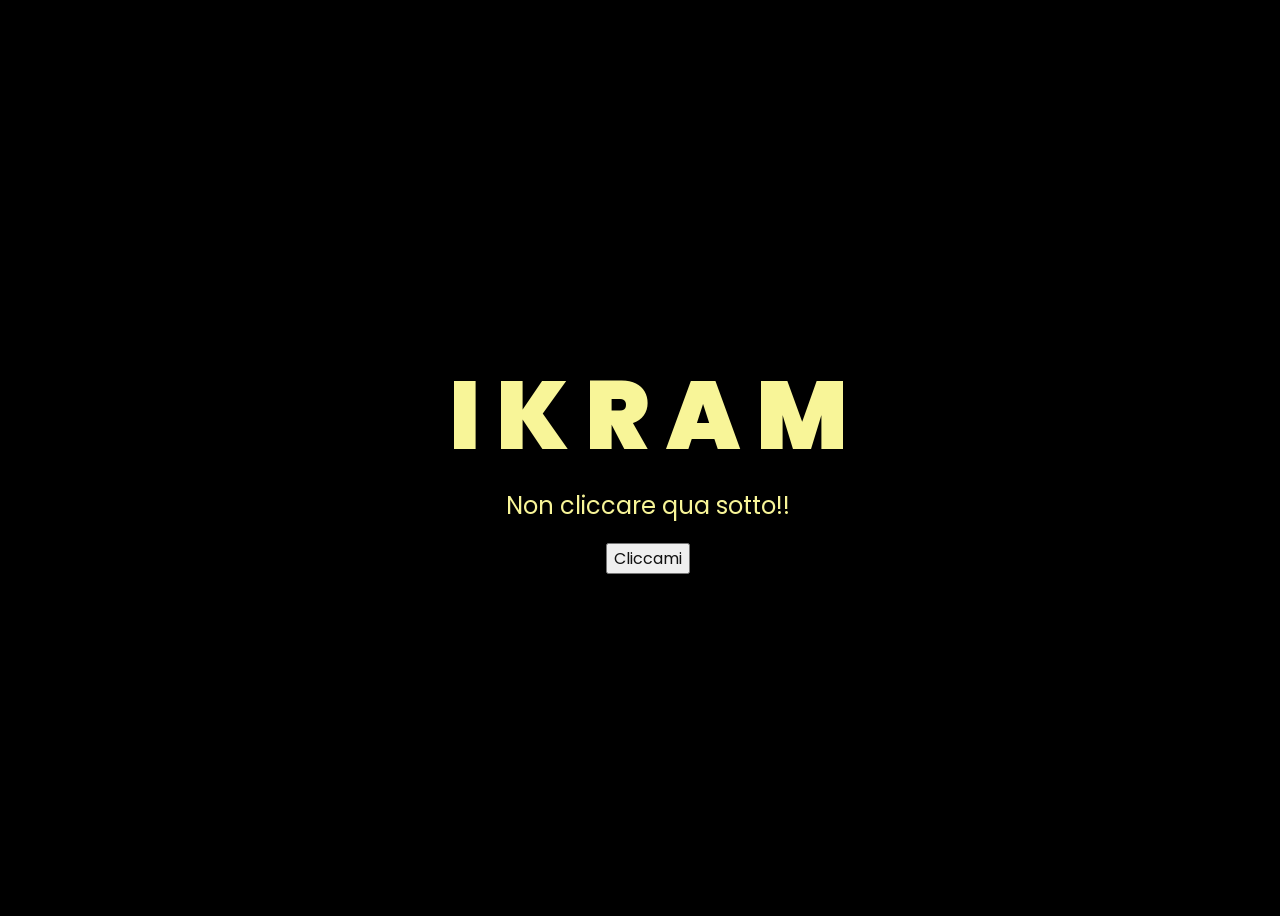
<file: index.html>
<!DOCTYPE html>
<html lang="en">

<head>
  <meta charset="UTF-8">
  <meta http-equiv="X-UA-Compatible" content="IE=edge">
  <meta name="viewport" content="width=device-width, initial-scale=1.0">
  <link rel="stylesheet" href="css/style.css">
  <link rel="icon" href="img/flowers.png" type="image/x-icon">
  <title>tvtb kukko</title>
</head>

<body>
  <div class="greetings">
    <span>I</span>
    <span>K</span>
    <span>R</span>
    <span>A</span>
    <span>M</span>
  </div>
  <div class="description">
    <span>Non cliccare qua sotto!! </span>
  </div>
  <div class="button">
    <button>
      <a href="card.html">Cliccami</a>
    </button>

  </div>
</body>

</html>
</file>
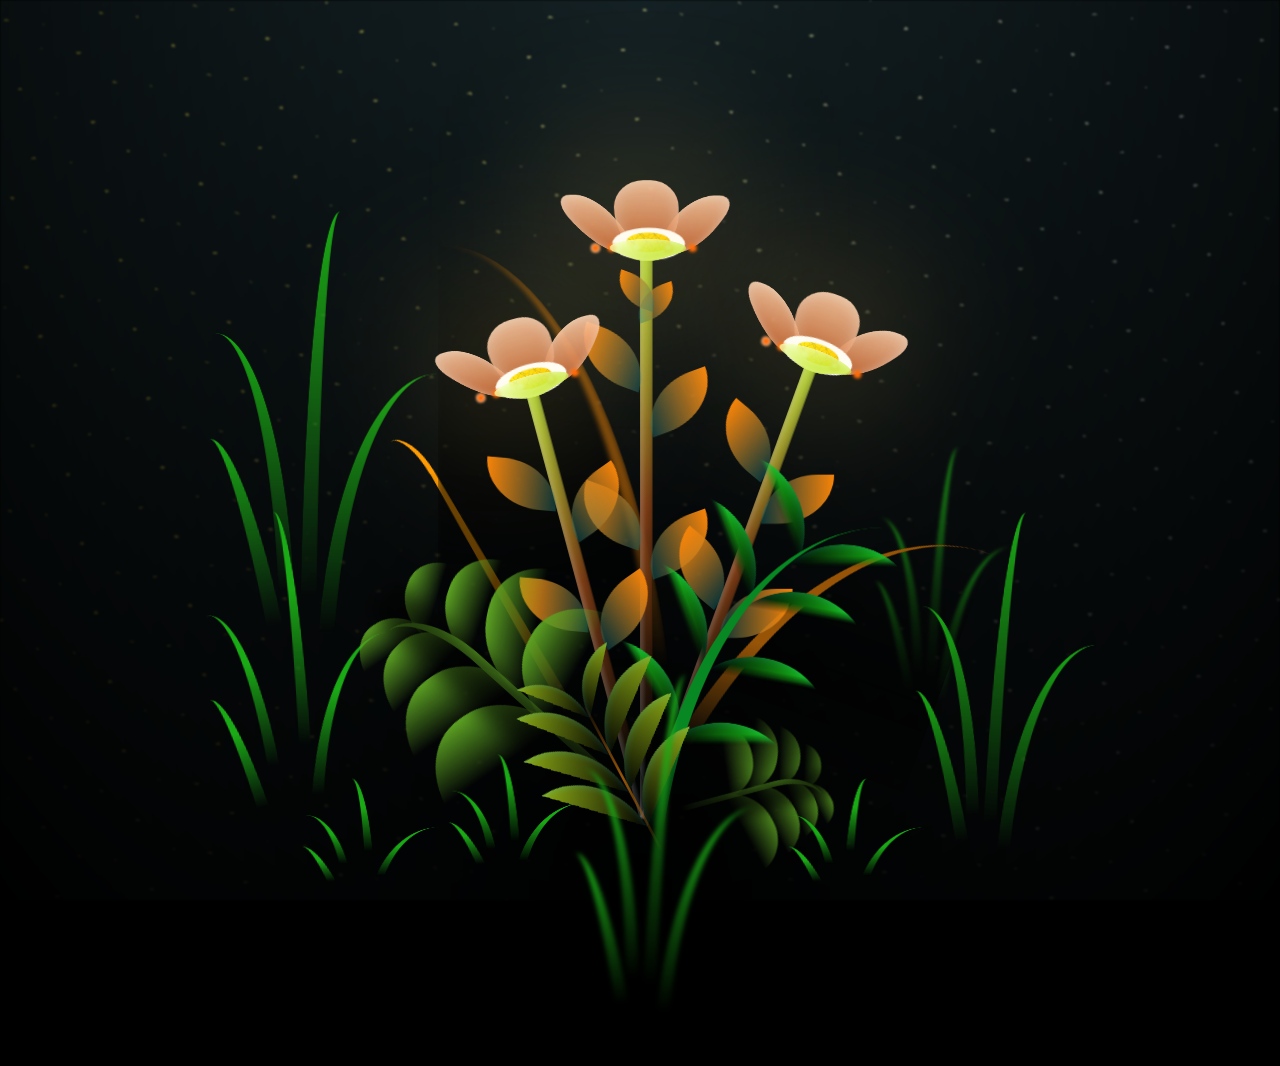
<file: flower.html>
<!DOCTYPE html>
<html lang="en">
<head>
    <meta charset="UTF-8">
    <meta http-equiv="X-UA-Compatible" content="IE=edge">
    <meta name="viewport" content="width=device-width, initial-scale=1.0">
    <link rel="stylesheet" href="css/main.css">
    <link rel="icon" href="img/flowers.png" type="image/x-icon">
    <title>Fiori per la kukko</title>
</head>
<body class="container">
    <div class="night"></div>
    <div class="flowers">
      <div class="flower flower--1">
        <div class="flower__leafs flower__leafs--1">
          <div class="flower__leaf flower__leaf--1"></div>
          <div class="flower__leaf flower__leaf--2"></div>
          <div class="flower__leaf flower__leaf--3"></div>
          <div class="flower__leaf flower__leaf--4"></div>
          <div class="flower__white-circle"></div>
  
          <div class="flower__light flower__light--1"></div>
          <div class="flower__light flower__light--2"></div>
          <div class="flower__light flower__light--3"></div>
          <div class="flower__light flower__light--4"></div>
          <div class="flower__light flower__light--5"></div>
          <div class="flower__light flower__light--6"></div>
          <div class="flower__light flower__light--7"></div>
          <div class="flower__light flower__light--8"></div>
  
        </div>
        <div class="flower__line">
          <div class="flower__line__leaf flower__line__leaf--1"></div>
          <div class="flower__line__leaf flower__line__leaf--2"></div>
          <div class="flower__line__leaf flower__line__leaf--3"></div>
          <div class="flower__line__leaf flower__line__leaf--4"></div>
          <div class="flower__line__leaf flower__line__leaf--5"></div>
          <div class="flower__line__leaf flower__line__leaf--6"></div>
        </div>
      </div>
  
      <div class="flower flower--2">
        <div class="flower__leafs flower__leafs--2">
          <div class="flower__leaf flower__leaf--1"></div>
          <div class="flower__leaf flower__leaf--2"></div>
          <div class="flower__leaf flower__leaf--3"></div>
          <div class="flower__leaf flower__leaf--4"></div>
          <div class="flower__white-circle"></div>
  
          <div class="flower__light flower__light--1"></div>
          <div class="flower__light flower__light--2"></div>
          <div class="flower__light flower__light--3"></div>
          <div class="flower__light flower__light--4"></div>
          <div class="flower__light flower__light--5"></div>
          <div class="flower__light flower__light--6"></div>
          <div class="flower__light flower__light--7"></div>
          <div class="flower__light flower__light--8"></div>
  
        </div>
        <div class="flower__line">
          <div class="flower__line__leaf flower__line__leaf--1"></div>
          <div class="flower__line__leaf flower__line__leaf--2"></div>
          <div class="flower__line__leaf flower__line__leaf--3"></div>
          <div class="flower__line__leaf flower__line__leaf--4"></div>
        </div>
      </div>
  
      <div class="flower flower--3">
        <div class="flower__leafs flower__leafs--3">
          <div class="flower__leaf flower__leaf--1"></div>
          <div class="flower__leaf flower__leaf--2"></div>
          <div class="flower__leaf flower__leaf--3"></div>
          <div class="flower__leaf flower__leaf--4"></div>
          <div class="flower__white-circle"></div>
  
          <div class="flower__light flower__light--1"></div>
          <div class="flower__light flower__light--2"></div>
          <div class="flower__light flower__light--3"></div>
          <div class="flower__light flower__light--4"></div>
          <div class="flower__light flower__light--5"></div>
          <div class="flower__light flower__light--6"></div>
          <div class="flower__light flower__light--7"></div>
          <div class="flower__light flower__light--8"></div>
  
        </div>
        <div class="flower__line">
          <div class="flower__line__leaf flower__line__leaf--1"></div>
          <div class="flower__line__leaf flower__line__leaf--2"></div>
          <div class="flower__line__leaf flower__line__leaf--3"></div>
          <div class="flower__line__leaf flower__line__leaf--4"></div>
        </div>
      </div>
  
      <div class="grow-ans" style="--d:1.2s">
        <div class="flower__g-long">
          <div class="flower__g-long__top"></div>
          <div class="flower__g-long__bottom"></div>
        </div>
      </div>
  
      <div class="growing-grass">
        <div class="flower__grass flower__grass--1">
          <div class="flower__grass--top"></div>
          <div class="flower__grass--bottom"></div>
          <div class="flower__grass__leaf flower__grass__leaf--1"></div>
          <div class="flower__grass__leaf flower__grass__leaf--2"></div>
          <div class="flower__grass__leaf flower__grass__leaf--3"></div>
          <div class="flower__grass__leaf flower__grass__leaf--4"></div>
          <div class="flower__grass__leaf flower__grass__leaf--5"></div>
          <div class="flower__grass__leaf flower__grass__leaf--6"></div>
          <div class="flower__grass__leaf flower__grass__leaf--7"></div>
          <div class="flower__grass__leaf flower__grass__leaf--8"></div>
          <div class="flower__grass__overlay"></div>
        </div>
      </div>
  
      <div class="growing-grass">
        <div class="flower__grass flower__grass--2">
          <div class="flower__grass--top"></div>
          <div class="flower__grass--bottom"></div>
          <div class="flower__grass__leaf flower__grass__leaf--1"></div>
          <div class="flower__grass__leaf flower__grass__leaf--2"></div>
          <div class="flower__grass__leaf flower__grass__leaf--3"></div>
          <div class="flower__grass__leaf flower__grass__leaf--4"></div>
          <div class="flower__grass__leaf flower__grass__leaf--5"></div>
          <div class="flower__grass__leaf flower__grass__leaf--6"></div>
          <div class="flower__grass__leaf flower__grass__leaf--7"></div>
          <div class="flower__grass__leaf flower__grass__leaf--8"></div>
          <div class="flower__grass__overlay"></div>
        </div>
      </div>
  
      <div class="grow-ans" style="--d:2.4s">
        <div class="flower__g-right flower__g-right--1">
          <div class="leaf"></div>
        </div>
      </div>
  
      <div class="grow-ans" style="--d:2.8s">
        <div class="flower__g-right flower__g-right--2">
          <div class="leaf"></div>
        </div>
      </div>
  
      <div class="grow-ans" style="--d:2.8s">
        <div class="flower__g-front">
          <div class="flower__g-front__leaf-wrapper flower__g-front__leaf-wrapper--1">
            <div class="flower__g-front__leaf"></div>
          </div>
          <div class="flower__g-front__leaf-wrapper flower__g-front__leaf-wrapper--2">
            <div class="flower__g-front__leaf"></div>
          </div>
          <div class="flower__g-front__leaf-wrapper flower__g-front__leaf-wrapper--3">
            <div class="flower__g-front__leaf"></div>
          </div>
          <div class="flower__g-front__leaf-wrapper flower__g-front__leaf-wrapper--4">
            <div class="flower__g-front__leaf"></div>
          </div>
          <div class="flower__g-front__leaf-wrapper flower__g-front__leaf-wrapper--5">
            <div class="flower__g-front__leaf"></div>
          </div>
          <div class="flower__g-front__leaf-wrapper flower__g-front__leaf-wrapper--6">
            <div class="flower__g-front__leaf"></div>
          </div>
          <div class="flower__g-front__leaf-wrapper flower__g-front__leaf-wrapper--7">
            <div class="flower__g-front__leaf"></div>
          </div>
          <div class="flower__g-front__leaf-wrapper flower__g-front__leaf-wrapper--8">
            <div class="flower__g-front__leaf"></div>
          </div>
          <div class="flower__g-front__line"></div>
        </div>
      </div>
  
      <div class="grow-ans" style="--d:3.2s">
        <div class="flower__g-fr">
          <div class="leaf"></div>
          <div class="flower__g-fr__leaf flower__g-fr__leaf--1"></div>
          <div class="flower__g-fr__leaf flower__g-fr__leaf--2"></div>
          <div class="flower__g-fr__leaf flower__g-fr__leaf--3"></div>
          <div class="flower__g-fr__leaf flower__g-fr__leaf--4"></div>
          <div class="flower__g-fr__leaf flower__g-fr__leaf--5"></div>
          <div class="flower__g-fr__leaf flower__g-fr__leaf--6"></div>
          <div class="flower__g-fr__leaf flower__g-fr__leaf--7"></div>
          <div class="flower__g-fr__leaf flower__g-fr__leaf--8"></div>
        </div>
      </div>
  
      <div class="long-g long-g--0">
        <div class="grow-ans" style="--d:3s">
          <div class="leaf leaf--0"></div>
        </div>
        <div class="grow-ans" style="--d:2.2s">
          <div class="leaf leaf--1"></div>
        </div>
        <div class="grow-ans" style="--d:3.4s">
          <div class="leaf leaf--2"></div>
        </div>
        <div class="grow-ans" style="--d:3.6s">
          <div class="leaf leaf--3"></div>
        </div>
      </div>
  
      <div class="long-g long-g--1">
        <div class="grow-ans" style="--d:3.6s">
          <div class="leaf leaf--0"></div>
        </div>
        <div class="grow-ans" style="--d:3.8s">
          <div class="leaf leaf--1"></div>
        </div>
        <div class="grow-ans" style="--d:4s">
          <div class="leaf leaf--2"></div>
        </div>
        <div class="grow-ans" style="--d:4.2s">
          <div class="leaf leaf--3"></div>
        </div>
      </div>
  
      <div class="long-g long-g--2">
        <div class="grow-ans" style="--d:4s">
          <div class="leaf leaf--0"></div>
        </div>
        <div class="grow-ans" style="--d:4.2s">
          <div class="leaf leaf--1"></div>
        </div>
        <div class="grow-ans" style="--d:4.4s">
          <div class="leaf leaf--2"></div>
        </div>
        <div class="grow-ans" style="--d:4.6s">
          <div class="leaf leaf--3"></div>
        </div>
      </div>
  
      <div class="long-g long-g--3">
        <div class="grow-ans" style="--d:4s">
          <div class="leaf leaf--0"></div>
        </div>
        <div class="grow-ans" style="--d:4.2s">
          <div class="leaf leaf--1"></div>
        </div>
        <div class="grow-ans" style="--d:3s">
          <div class="leaf leaf--2"></div>
        </div>
        <div class="grow-ans" style="--d:3.6s">
          <div class="leaf leaf--3"></div>
        </div>
      </div>
  
      <div class="long-g long-g--4">
        <div class="grow-ans" style="--d:4s">
          <div class="leaf leaf--0"></div>
        </div>
        <div class="grow-ans" style="--d:4.2s">
          <div class="leaf leaf--1"></div>
        </div>
        <div class="grow-ans" style="--d:3s">
          <div class="leaf leaf--2"></div>
        </div>
        <div class="grow-ans" style="--d:3.6s">
          <div class="leaf leaf--3"></div>
        </div>
      </div>
  
      <div class="long-g long-g--5">
        <div class="grow-ans" style="--d:4s">
          <div class="leaf leaf--0"></div>
        </div>
        <div class="grow-ans" style="--d:4.2s">
          <div class="leaf leaf--1"></div>
        </div>
        <div class="grow-ans" style="--d:3s">
          <div class="leaf leaf--2"></div>
        </div>
        <div class="grow-ans" style="--d:3.6s">
          <div class="leaf leaf--3"></div>
        </div>
      </div>
  
      <div class="long-g long-g--6">
        <div class="grow-ans" style="--d:4.2s">
          <div class="leaf leaf--0"></div>
        </div>
        <div class="grow-ans" style="--d:4.4s">
          <div class="leaf leaf--1"></div>
        </div>
        <div class="grow-ans" style="--d:4.6s">
          <div class="leaf leaf--2"></div>
        </div>
        <div class="grow-ans" style="--d:4.8s">
          <div class="leaf leaf--3"></div>
        </div>
      </div>
  
      <div class="long-g long-g--7">
        <div class="grow-ans" style="--d:3s">
          <div class="leaf leaf--0"></div>
        </div>
        <div class="grow-ans" style="--d:3.2s">
          <div class="leaf leaf--1"></div>
        </div>
        <div class="grow-ans" style="--d:3.5s">
          <div class="leaf leaf--2"></div>
        </div>
        <div class="grow-ans" style="--d:3.6s">
          <div class="leaf leaf--3"></div>
        </div>
      </div>
    </div>
    <script src="main.js"></script>
  </body>
</html>
</file>
<file: css/style.css>
@import url('https://fonts.googleapis.com/css2?family=Poppins:ital,wght@0,500;1,900&display=swap');
*{
    font-family: 'Poppins',cursive;
}
body{
    color: #f8f598;
    width: 100%;
    height: 100vh;
    display: flex;
    flex-direction: column;
    align-items: center;
    justify-content: center;
    background-color: black;
}
.greetings{
    font-size: 6rem;
    font-weight: 900;
}
.greetings > span{
    animation: glow 2.5s ease-in-out infinite;
}
@keyframes glow{
    0%, 100%{
        color: #fff;
        text-shadow: 0 0 12px #39c6d6, 0 0 50px #39c6d6, 0 0 100px #39c6d6;
    }
    10%, 90%{
        color: #111;
        text-shadow: none;
    }
}
.greetings > span:nth-child(2){
    animation-delay: .2s ;
}
.greetings > span:nth-child(3){
    animation-delay: .4s ;
}
.greetings > span:nth-child(4){
    animation-delay: .6s;
}
.greetings > span:nth-child(5){
    animation-delay: .8s;
}

.description{
    font-size: 1.5rem;
    margin-bottom: 20px;
}

.button a{
    text-decoration: none;
    font-size: 1rem;
    color: #111;
}

@media screen and (max-width:574px){
    .greetings{
        display: block;
        font-size: 3rem;
        font-weight: 500;
        text-align: center;
    }
    .description{
        font-size: 1rem;
    }
    
    .button a{
        font-size: .5rem;
    }
}
</file>
<file: css/main.css>
*,
*::after,
*::before {
  padding: 0;
  margin: 0;
  box-sizing: border-box;
}

:root {
  --dark-color: #000;
}

body {
  display: flex;
  align-items: flex-end;
  justify-content: center;
  min-height: 100vh;
  background-color: var(--dark-color);
  overflow: hidden;
  perspective: 1000px;
}

.night {
  position: fixed;
  left: 50%;
  top: 0;
  transform: translateX(-50%);
  width: 100%;
  height: 100%;
  filter: blur(0.1vmin);
  background-image: radial-gradient(ellipse at top, transparent 0%, var(--dark-color)), radial-gradient(ellipse at bottom, var(--dark-color), rgba(145, 233, 255, 0.2)), repeating-linear-gradient(220deg, rgb(0, 0, 0) 0px, rgb(0, 0, 0) 19px, transparent 19px, transparent 22px), repeating-linear-gradient(189deg, rgb(0, 0, 0) 0px, rgb(0, 0, 0) 19px, transparent 19px, transparent 22px), repeating-linear-gradient(148deg, rgb(0, 0, 0) 0px, rgb(0, 0, 0) 19px, transparent 19px, transparent 22px), linear-gradient(90deg, rgb(242, 214, 13), rgb(240, 240, 240));
}

.flowers {
  position: relative;
  transform: scale(0.9);
}

.flower {
  position: absolute;
  bottom: 10vmin;
  transform-origin: bottom center;
  z-index: 10;
  --fl-speed: 0.8s;
}
.flower--1 {
  -webkit-animation: moving-flower-1 4s linear infinite;
          animation: moving-flower-1 4s linear infinite;
}
.flower--1 .flower__line {
  height: 70vmin;
  -webkit-animation-delay: 0.3s;
          animation-delay: 0.3s;
}
.flower--1 .flower__line__leaf--1 {
  -webkit-animation: blooming-leaf-right var(--fl-speed) 1.6s backwards;
          animation: blooming-leaf-right var(--fl-speed) 1.6s backwards;
}
.flower--1 .flower__line__leaf--2 {
  -webkit-animation: blooming-leaf-right var(--fl-speed) 1.4s backwards;
          animation: blooming-leaf-right var(--fl-speed) 1.4s backwards;
}
.flower--1 .flower__line__leaf--3 {
  -webkit-animation: blooming-leaf-left var(--fl-speed) 1.2s backwards;
          animation: blooming-leaf-left var(--fl-speed) 1.2s backwards;
}
.flower--1 .flower__line__leaf--4 {
  -webkit-animation: blooming-leaf-left var(--fl-speed) 1s backwards;
          animation: blooming-leaf-left var(--fl-speed) 1s backwards;
}
.flower--1 .flower__line__leaf--5 {
  -webkit-animation: blooming-leaf-right var(--fl-speed) 1.8s backwards;
          animation: blooming-leaf-right var(--fl-speed) 1.8s backwards;
}
.flower--1 .flower__line__leaf--6 {
  -webkit-animation: blooming-leaf-left var(--fl-speed) 2s backwards;
          animation: blooming-leaf-left var(--fl-speed) 2s backwards;
}
.flower--2 {
  left: 50%;
  transform: rotate(20deg);
  -webkit-animation: moving-flower-2 4s linear infinite;
          animation: moving-flower-2 4s linear infinite;
}
.flower--2 .flower__line {
  height: 60vmin;
  -webkit-animation-delay: 0.6s;
          animation-delay: 0.6s;
}
.flower--2 .flower__line__leaf--1 {
  -webkit-animation: blooming-leaf-right var(--fl-speed) 1.9s backwards;
          animation: blooming-leaf-right var(--fl-speed) 1.9s backwards;
}
.flower--2 .flower__line__leaf--2 {
  -webkit-animation: blooming-leaf-right var(--fl-speed) 1.7s backwards;
          animation: blooming-leaf-right var(--fl-speed) 1.7s backwards;
}
.flower--2 .flower__line__leaf--3 {
  -webkit-animation: blooming-leaf-left var(--fl-speed) 1.5s backwards;
          animation: blooming-leaf-left var(--fl-speed) 1.5s backwards;
}
.flower--2 .flower__line__leaf--4 {
  -webkit-animation: blooming-leaf-left var(--fl-speed) 1.3s backwards;
          animation: blooming-leaf-left var(--fl-speed) 1.3s backwards;
}
.flower--3 {
  left: 50%;
  transform: rotate(-15deg);
  -webkit-animation: moving-flower-3 4s linear infinite;
          animation: moving-flower-3 4s linear infinite;
}
.flower--3 .flower__line {
  -webkit-animation-delay: 0.9s;
          animation-delay: 0.9s;
}
.flower--3 .flower__line__leaf--1 {
  -webkit-animation: blooming-leaf-right var(--fl-speed) 2.5s backwards;
          animation: blooming-leaf-right var(--fl-speed) 2.5s backwards;
}
.flower--3 .flower__line__leaf--2 {
  -webkit-animation: blooming-leaf-right var(--fl-speed) 2.3s backwards;
          animation: blooming-leaf-right var(--fl-speed) 2.3s backwards;
}
.flower--3 .flower__line__leaf--3 {
  -webkit-animation: blooming-leaf-left var(--fl-speed) 2.1s backwards;
          animation: blooming-leaf-left var(--fl-speed) 2.1s backwards;
}
.flower--3 .flower__line__leaf--4 {
  -webkit-animation: blooming-leaf-left var(--fl-speed) 1.9s backwards;
          animation: blooming-leaf-left var(--fl-speed) 1.9s backwards;
}
.flower__leafs {
  position: relative;
  -webkit-animation: blooming-flower 2s backwards;
          animation: blooming-flower 2s backwards;
}
.flower__leafs--1 {
  -webkit-animation-delay: 1.1s;
          animation-delay: 1.1s;
}
.flower__leafs--2 {
  -webkit-animation-delay: 1.4s;
          animation-delay: 1.4s;
}
.flower__leafs--3 {
  -webkit-animation-delay: 1.7s;
          animation-delay: 1.7s;
}
.flower__leafs::after {
  content: "";
  position: absolute;
  left: 0;
  top: 0;
  transform: translate(-50%, -100%);
  width: 8vmin;
  height: 8vmin;
  background-color: #ffda6b;
  filter: blur(10vmin);
}
.flower__leaf {
  position: absolute;
  bottom: 0;
  left: 50%;
  width: 8vmin;
  height: 11vmin;
  border-radius: 51% 49% 47% 53%/44% 45% 55% 69%;
  background-color: #ddffa7;
  background-image: linear-gradient(to top, #c95f2d, #ffc9a7);
  transform-origin: bottom center;
  opacity: 0.9;
  box-shadow: inset 0 0 2vmin rgba(255, 255, 255, 0.5);
}
.flower__leaf--1 {
  transform: translate(-10%, 1%) rotateY(40deg) rotateX(-50deg);
}
.flower__leaf--2 {
  transform: translate(-50%, -4%) rotateX(40deg);
}
.flower__leaf--3 {
  transform: translate(-90%, 0%) rotateY(45deg) rotateX(50deg);
}
.flower__leaf--4 {
  width: 8vmin;
  height: 8vmin;
  transform-origin: bottom left;
  border-radius: 4vmin 10vmin 4vmin 4vmin;
  transform: translate(0%, 18%) rotateX(70deg) rotate(-43deg);
  background-image: linear-gradient(to top, #bbe30c, #efffa7);
  z-index: 1;
  opacity: 0.8;
}
.flower__white-circle {
  position: absolute;
  left: -3.5vmin;
  top: -3vmin;
  width: 9vmin;
  height: 4vmin;
  border-radius: 50%;
  background-color: #fff;
}
.flower__white-circle::after {
  content: "";
  position: absolute;
  left: 50%;
  top: 45%;
  transform: translate(-50%, -50%);
  width: 60%;
  height: 60%;
  border-radius: inherit;
  background-image: repeating-linear-gradient(135deg, rgba(0, 0, 0, 0.03) 0px, rgba(0, 0, 0, 0.03) 1px, transparent 1px, transparent 12px), repeating-linear-gradient(45deg, rgba(0, 0, 0, 0.03) 0px, rgba(0, 0, 0, 0.03) 1px, transparent 1px, transparent 12px), repeating-linear-gradient(67.5deg, rgba(0, 0, 0, 0.03) 0px, rgba(0, 0, 0, 0.03) 1px, transparent 1px, transparent 12px), repeating-linear-gradient(135deg, rgba(0, 0, 0, 0.03) 0px, rgba(0, 0, 0, 0.03) 1px, transparent 1px, transparent 12px), repeating-linear-gradient(45deg, rgba(0, 0, 0, 0.03) 0px, rgba(0, 0, 0, 0.03) 1px, transparent 1px, transparent 12px), repeating-linear-gradient(112.5deg, rgba(0, 0, 0, 0.03) 0px, rgba(0, 0, 0, 0.03) 1px, transparent 1px, transparent 12px), repeating-linear-gradient(112.5deg, rgba(0, 0, 0, 0.03) 0px, rgba(0, 0, 0, 0.03) 1px, transparent 1px, transparent 12px), repeating-linear-gradient(45deg, rgba(0, 0, 0, 0.03) 0px, rgba(0, 0, 0, 0.03) 1px, transparent 1px, transparent 12px), repeating-linear-gradient(22.5deg, rgba(0, 0, 0, 0.03) 0px, rgba(0, 0, 0, 0.03) 1px, transparent 1px, transparent 12px), repeating-linear-gradient(45deg, rgba(0, 0, 0, 0.03) 0px, rgba(0, 0, 0, 0.03) 1px, transparent 1px, transparent 12px), repeating-linear-gradient(22.5deg, rgba(0, 0, 0, 0.03) 0px, rgba(0, 0, 0, 0.03) 1px, transparent 1px, transparent 12px), repeating-linear-gradient(135deg, rgba(0, 0, 0, 0.03) 0px, rgba(0, 0, 0, 0.03) 1px, transparent 1px, transparent 12px), repeating-linear-gradient(157.5deg, rgba(0, 0, 0, 0.03) 0px, rgba(0, 0, 0, 0.03) 1px, transparent 1px, transparent 12px), repeating-linear-gradient(67.5deg, rgba(0, 0, 0, 0.03) 0px, rgba(0, 0, 0, 0.03) 1px, transparent 1px, transparent 12px), repeating-linear-gradient(67.5deg, rgba(0, 0, 0, 0.03) 0px, rgba(0, 0, 0, 0.03) 1px, transparent 1px, transparent 12px), linear-gradient(90deg, rgb(255, 235, 18), rgb(255, 206, 0));
}
.flower__line {
  height: 55vmin;
  width: 1.5vmin;
  background-image: linear-gradient(to left, rgba(0, 0, 0, 0.2), transparent, rgba(255, 255, 255, 0.2)), linear-gradient(to top, transparent 10%, #7a3b14, #b1d639);
  box-shadow: inset 0 0 2px rgba(0, 0, 0, 0.5);
  -webkit-animation: grow-flower-tree 4s backwards;
          animation: grow-flower-tree 4s backwards;
}
.flower__line__leaf {
  --w: 7vmin;
  --h: calc(var(--w) + 2vmin);
  position: absolute;
  top: 20%;
  left: 90%;
  width: var(--w);
  height: var(--h);
  border-top-right-radius: var(--h);
  border-bottom-left-radius: var(--h);
  background-image: linear-gradient(to top, rgba(20, 117, 122, 0.4), #f68308);
}
.flower__line__leaf--1 {
  transform: rotate(70deg) rotateY(30deg);
}
.flower__line__leaf--2 {
  top: 45%;
  transform: rotate(70deg) rotateY(30deg);
}
.flower__line__leaf--3, .flower__line__leaf--4, .flower__line__leaf--6 {
  border-top-right-radius: 0;
  border-bottom-left-radius: 0;
  border-top-left-radius: var(--h);
  border-bottom-right-radius: var(--h);
  left: -460%;
  top: 12%;
  transform: rotate(-70deg) rotateY(30deg);
}
.flower__line__leaf--4 {
  top: 40%;
}
.flower__line__leaf--5 {
  top: 0;
  transform-origin: left;
  transform: rotate(70deg) rotateY(30deg) scale(0.6);
}
.flower__line__leaf--6 {
  top: -2%;
  left: -450%;
  transform-origin: right;
  transform: rotate(-70deg) rotateY(30deg) scale(0.6);
}
.flower__light {
  position: absolute;
  bottom: 0vmin;
  width: 1vmin;
  height: 1vmin;
  background-color: rgb(255, 255, 255);
  border-radius: 50%;
  filter: blur(0.2vmin);
  -webkit-animation: light-ans 4s linear infinite backwards;
          animation: light-ans 4s linear infinite backwards;
}
.flower__light:nth-child(odd) {
  background-color: #ff6200;
}
.flower__light--1 {
  left: -2vmin;
  -webkit-animation-delay: 1s;
          animation-delay: 1s;
}
.flower__light--2 {
  left: 3vmin;
  -webkit-animation-delay: 0.5s;
          animation-delay: 0.5s;
}
.flower__light--3 {
  left: -6vmin;
  -webkit-animation-delay: 0.3s;
          animation-delay: 0.3s;
}
.flower__light--4 {
  left: 6vmin;
  -webkit-animation-delay: 0.9s;
          animation-delay: 0.9s;
}
.flower__light--5 {
  left: -1vmin;
  -webkit-animation-delay: 1.5s;
          animation-delay: 1.5s;
}
.flower__light--6 {
  left: -4vmin;
  -webkit-animation-delay: 3s;
          animation-delay: 3s;
}
.flower__light--7 {
  left: 3vmin;
  -webkit-animation-delay: 2s;
          animation-delay: 2s;
}
.flower__light--8 {
  left: -6vmin;
  -webkit-animation-delay: 3.5s;
          animation-delay: 3.5s;
}
.flower__grass {
  --c: #5ba122;
  --line-w: 1.5vmin;
  position: absolute;
  bottom: 12vmin;
  left: -7vmin;
  display: flex;
  flex-direction: column;
  align-items: flex-end;
  z-index: 20;
  transform-origin: bottom center;
  transform: rotate(-48deg) rotateY(40deg);
}
.flower__grass--1 {
  -webkit-animation: moving-grass 2s linear infinite;
          animation: moving-grass 2s linear infinite;
}
.flower__grass--2 {
  left: 2vmin;
  bottom: 10vmin;
  transform: scale(0.5) rotate(75deg) rotateX(10deg) rotateY(-200deg);
  opacity: 0.8;
  z-index: 0;
  -webkit-animation: moving-grass--2 1.5s linear infinite;
          animation: moving-grass--2 1.5s linear infinite;
}
.flower__grass--top {
  width: 7vmin;
  height: 10vmin;
  border-top-right-radius: 100%;
  border-right: var(--line-w) solid var(--c);
  transform-origin: bottom center;
  transform: rotate(-2deg);
}
.flower__grass--bottom {
  margin-top: -2px;
  width: var(--line-w);
  height: 25vmin;
  background-image: linear-gradient(to top, transparent, var(--c));
}
.flower__grass__leaf {
  --size: 10vmin;
  position: absolute;
  width: calc(var(--size) * 2.1);
  height: var(--size);
  border-top-left-radius: var(--size);
  border-top-right-radius: var(--size);
  background-image: linear-gradient(to top, transparent, transparent 30%, var(--c));
  z-index: 100;
}
.flower__grass__leaf--1 {
  top: -6%;
  left: 30%;
  --size: 6vmin;
  transform: rotate(-20deg);
  -webkit-animation: growing-grass-ans--1 2s 2.6s backwards;
          animation: growing-grass-ans--1 2s 2.6s backwards;
}
@-webkit-keyframes growing-grass-ans--1 {
  0% {
    transform-origin: bottom left;
    transform: rotate(-20deg) scale(0);
  }
}
@keyframes growing-grass-ans--1 {
  0% {
    transform-origin: bottom left;
    transform: rotate(-20deg) scale(0);
  }
}
.flower__grass__leaf--2 {
  top: -5%;
  left: -110%;
  --size: 6vmin;
  transform: rotate(10deg);
  -webkit-animation: growing-grass-ans--2 2s 2.4s linear backwards;
          animation: growing-grass-ans--2 2s 2.4s linear backwards;
}
@-webkit-keyframes growing-grass-ans--2 {
  0% {
    transform-origin: bottom right;
    transform: rotate(10deg) scale(0);
  }
}
@keyframes growing-grass-ans--2 {
  0% {
    transform-origin: bottom right;
    transform: rotate(10deg) scale(0);
  }
}
.flower__grass__leaf--3 {
  top: 5%;
  left: 60%;
  --size: 8vmin;
  transform: rotate(-18deg) rotateX(-20deg);
  -webkit-animation: growing-grass-ans--3 2s 2.2s linear backwards;
          animation: growing-grass-ans--3 2s 2.2s linear backwards;
}
@-webkit-keyframes growing-grass-ans--3 {
  0% {
    transform-origin: bottom left;
    transform: rotate(-18deg) rotateX(-20deg) scale(0);
  }
}
@keyframes growing-grass-ans--3 {
  0% {
    transform-origin: bottom left;
    transform: rotate(-18deg) rotateX(-20deg) scale(0);
  }
}
.flower__grass__leaf--4 {
  top: 6%;
  left: -135%;
  --size: 8vmin;
  transform: rotate(2deg);
  -webkit-animation: growing-grass-ans--4 2s 2s linear backwards;
          animation: growing-grass-ans--4 2s 2s linear backwards;
}
@-webkit-keyframes growing-grass-ans--4 {
  0% {
    transform-origin: bottom right;
    transform: rotate(2deg) scale(0);
  }
}
@keyframes growing-grass-ans--4 {
  0% {
    transform-origin: bottom right;
    transform: rotate(2deg) scale(0);
  }
}
.flower__grass__leaf--5 {
  top: 20%;
  left: 60%;
  --size: 10vmin;
  transform: rotate(-24deg) rotateX(-20deg);
  -webkit-animation: growing-grass-ans--5 2s 1.8s linear backwards;
          animation: growing-grass-ans--5 2s 1.8s linear backwards;
}
@-webkit-keyframes growing-grass-ans--5 {
  0% {
    transform-origin: bottom left;
    transform: rotate(-24deg) rotateX(-20deg) scale(0);
  }
}
@keyframes growing-grass-ans--5 {
  0% {
    transform-origin: bottom left;
    transform: rotate(-24deg) rotateX(-20deg) scale(0);
  }
}
.flower__grass__leaf--6 {
  top: 22%;
  left: -180%;
  --size: 10vmin;
  transform: rotate(10deg);
  -webkit-animation: growing-grass-ans--6 2s 1.6s linear backwards;
          animation: growing-grass-ans--6 2s 1.6s linear backwards;
}
@-webkit-keyframes growing-grass-ans--6 {
  0% {
    transform-origin: bottom right;
    transform: rotate(10deg) scale(0);
  }
}
@keyframes growing-grass-ans--6 {
  0% {
    transform-origin: bottom right;
    transform: rotate(10deg) scale(0);
  }
}
.flower__grass__leaf--7 {
  top: 39%;
  left: 70%;
  --size: 10vmin;
  transform: rotate(-10deg);
  -webkit-animation: growing-grass-ans--7 2s 1.4s linear backwards;
          animation: growing-grass-ans--7 2s 1.4s linear backwards;
}
@-webkit-keyframes growing-grass-ans--7 {
  0% {
    transform-origin: bottom left;
    transform: rotate(-10deg) scale(0);
  }
}
@keyframes growing-grass-ans--7 {
  0% {
    transform-origin: bottom left;
    transform: rotate(-10deg) scale(0);
  }
}
.flower__grass__leaf--8 {
  top: 40%;
  left: -215%;
  --size: 11vmin;
  transform: rotate(10deg);
  -webkit-animation: growing-grass-ans--8 2s 1.2s linear backwards;
          animation: growing-grass-ans--8 2s 1.2s linear backwards;
}
@-webkit-keyframes growing-grass-ans--8 {
  0% {
    transform-origin: bottom right;
    transform: rotate(10deg) scale(0);
  }
}
@keyframes growing-grass-ans--8 {
  0% {
    transform-origin: bottom right;
    transform: rotate(10deg) scale(0);
  }
}
.flower__grass__overlay {
  position: absolute;
  top: -10%;
  right: 0%;
  width: 100%;
  height: 100%;
  background-color: rgba(0, 0, 0, 0.6);
  filter: blur(1.5vmin);
  z-index: 100;
}
.flower__g-long {
  --w: 2vmin;
  --h: 6vmin;
  --c: #ff9900;
  position: absolute;
  bottom: 10vmin;
  left: -3vmin;
  transform-origin: bottom center;
  transform: rotate(-30deg) rotateY(-20deg);
  display: flex;
  flex-direction: column;
  align-items: flex-end;
  -webkit-animation: flower-g-long-ans 3s linear infinite;
          animation: flower-g-long-ans 3s linear infinite;
}
@-webkit-keyframes flower-g-long-ans {
  0%, 100% {
    transform: rotate(-30deg) rotateY(-20deg);
  }
  50% {
    transform: rotate(-32deg) rotateY(-20deg);
  }
}
@keyframes flower-g-long-ans {
  0%, 100% {
    transform: rotate(-30deg) rotateY(-20deg);
  }
  50% {
    transform: rotate(-32deg) rotateY(-20deg);
  }
}
.flower__g-long__top {
  top: calc(var(--h) * -1);
  width: calc(var(--w) + 1vmin);
  height: var(--h);
  border-top-right-radius: 100%;
  border-right: 0.7vmin solid var(--c);
  transform: translate(-0.7vmin, 1vmin);
}
.flower__g-long__bottom {
  width: var(--w);
  height: 50vmin;
  transform-origin: bottom center;
  background-image: linear-gradient(to top, transparent 30%, var(--c));
  box-shadow: inset 0 0 2px rgba(0, 0, 0, 0.5);
  -webkit-clip-path: polygon(35% 0, 65% 1%, 100% 100%, 0% 100%);
          clip-path: polygon(35% 0, 65% 1%, 100% 100%, 0% 100%);
}
.flower__g-right {
  position: absolute;
  bottom: 6vmin;
  left: -2vmin;
  transform-origin: bottom left;
  transform: rotate(20deg);
}
.flower__g-right .leaf {
  width: 30vmin;
  height: 50vmin;
  border-top-left-radius: 100%;
  border-left: 2vmin solid #975407;
  background-image: linear-gradient(to bottom, transparent, var(--dark-color) 60%);
  -webkit-mask-image: linear-gradient(to top, transparent 30%, #d87f18 60%);
}
.flower__g-right--1 {
  -webkit-animation: flower-g-right-ans 2.5s linear infinite;
          animation: flower-g-right-ans 2.5s linear infinite;
}
.flower__g-right--2 {
  left: 5vmin;
  transform: rotateY(-180deg);
  -webkit-animation: flower-g-right-ans--2 3s linear infinite;
          animation: flower-g-right-ans--2 3s linear infinite;
}
.flower__g-right--2 .leaf {
  height: 75vmin;
  filter: blur(0.3vmin);
  opacity: 0.8;
}
@-webkit-keyframes flower-g-right-ans {
  0%, 100% {
    transform: rotate(20deg);
  }
  50% {
    transform: rotate(24deg) rotateX(-20deg);
  }
}
@keyframes flower-g-right-ans {
  0%, 100% {
    transform: rotate(20deg);
  }
  50% {
    transform: rotate(24deg) rotateX(-20deg);
  }
}
@-webkit-keyframes flower-g-right-ans--2 {
  0%, 100% {
    transform: rotateY(-180deg) rotate(0deg) rotateX(-20deg);
  }
  50% {
    transform: rotateY(-180deg) rotate(6deg) rotateX(-20deg);
  }
}
@keyframes flower-g-right-ans--2 {
  0%, 100% {
    transform: rotateY(-180deg) rotate(0deg) rotateX(-20deg);
  }
  50% {
    transform: rotateY(-180deg) rotate(6deg) rotateX(-20deg);
  }
}
.flower__g-front {
  position: absolute;
  bottom: 6vmin;
  left: 2.5vmin;
  z-index: 100;
  transform-origin: bottom center;
  transform: rotate(-28deg) rotateY(30deg) scale(1.04);
  -webkit-animation: flower__g-front-ans 2s linear infinite;
          animation: flower__g-front-ans 2s linear infinite;
}
@-webkit-keyframes flower__g-front-ans {
  0%, 100% {
    transform: rotate(-28deg) rotateY(30deg) scale(1.04);
  }
  50% {
    transform: rotate(-35deg) rotateY(40deg) scale(1.04);
  }
}
@keyframes flower__g-front-ans {
  0%, 100% {
    transform: rotate(-28deg) rotateY(30deg) scale(1.04);
  }
  50% {
    transform: rotate(-35deg) rotateY(40deg) scale(1.04);
  }
}
.flower__g-front__line {
  width: 0.3vmin;
  height: 20vmin;
  background-image: linear-gradient(to top, transparent, #975607, transparent 100%);
  position: relative;
}
.flower__g-front__leaf-wrapper {
  position: absolute;
  top: 0;
  left: 0;
  transform-origin: bottom left;
  transform: rotate(10deg);
}
.flower__g-front__leaf-wrapper:nth-child(even) {
  left: 0vmin;
  transform: rotateY(-180deg) rotate(5deg);
  -webkit-animation: flower__g-front__leaf-left-ans 1s ease-in backwards;
          animation: flower__g-front__leaf-left-ans 1s ease-in backwards;
}
.flower__g-front__leaf-wrapper:nth-child(odd) {
  -webkit-animation: flower__g-front__leaf-ans 1s ease-in backwards;
          animation: flower__g-front__leaf-ans 1s ease-in backwards;
}
.flower__g-front__leaf-wrapper--1 {
  top: -8vmin;
  transform: scale(0.7);
  -webkit-animation: flower__g-front__leaf-ans 1s 5.5s ease-in backwards !important;
          animation: flower__g-front__leaf-ans 1s 5.5s ease-in backwards !important;
}
.flower__g-front__leaf-wrapper--2 {
  top: -8vmin;
  transform: rotateY(-180deg) scale(0.7) !important;
  -webkit-animation: flower__g-front__leaf-left-ans-2 1s 4.6s ease-in backwards !important;
          animation: flower__g-front__leaf-left-ans-2 1s 4.6s ease-in backwards !important;
}
.flower__g-front__leaf-wrapper--3 {
  top: -3vmin;
  -webkit-animation: flower__g-front__leaf-ans 1s 4.6s ease-in backwards;
          animation: flower__g-front__leaf-ans 1s 4.6s ease-in backwards;
}
.flower__g-front__leaf-wrapper--4 {
  top: -3vmin;
  transform: rotateY(-180deg) scale(0.9) !important;
  -webkit-animation: flower__g-front__leaf-left-ans-2 1s 4.6s ease-in backwards !important;
          animation: flower__g-front__leaf-left-ans-2 1s 4.6s ease-in backwards !important;
}
@-webkit-keyframes flower__g-front__leaf-left-ans-2 {
  0% {
    transform: rotateY(-180deg) scale(0);
  }
}
@keyframes flower__g-front__leaf-left-ans-2 {
  0% {
    transform: rotateY(-180deg) scale(0);
  }
}
.flower__g-front__leaf-wrapper--5, .flower__g-front__leaf-wrapper--6 {
  top: 2vmin;
}
.flower__g-front__leaf-wrapper--7, .flower__g-front__leaf-wrapper--8 {
  top: 6.5vmin;
}
.flower__g-front__leaf-wrapper--2 {
  -webkit-animation-delay: 5.2s !important;
          animation-delay: 5.2s !important;
}
.flower__g-front__leaf-wrapper--3 {
  -webkit-animation-delay: 4.9s !important;
          animation-delay: 4.9s !important;
}
.flower__g-front__leaf-wrapper--5 {
  -webkit-animation-delay: 4.3s !important;
          animation-delay: 4.3s !important;
}
.flower__g-front__leaf-wrapper--6 {
  -webkit-animation-delay: 4.1s !important;
          animation-delay: 4.1s !important;
}
.flower__g-front__leaf-wrapper--7 {
  -webkit-animation-delay: 3.8s !important;
          animation-delay: 3.8s !important;
}
.flower__g-front__leaf-wrapper--8 {
  -webkit-animation-delay: 3.5s !important;
          animation-delay: 3.5s !important;
}
@-webkit-keyframes flower__g-front__leaf-ans {
  0% {
    transform: rotate(10deg) scale(0);
  }
}
@keyframes flower__g-front__leaf-ans {
  0% {
    transform: rotate(10deg) scale(0);
  }
}
@-webkit-keyframes flower__g-front__leaf-left-ans {
  0% {
    transform: rotateY(-180deg) rotate(5deg) scale(0);
  }
}
@keyframes flower__g-front__leaf-left-ans {
  0% {
    transform: rotateY(-180deg) rotate(5deg) scale(0);
  }
}
.flower__g-front__leaf {
  width: 10vmin;
  height: 10vmin;
  border-radius: 100% 0% 0% 100%/100% 100% 0% 0%;
  box-shadow: inset 0 2px 1vmin hsla(184deg, 97%, 58%, 0.2);
  background-image: linear-gradient(to bottom left, transparent, var(--dark-color)), linear-gradient(to bottom right, #8caa15 50%, transparent 50%, transparent);
  -webkit-mask-image: linear-gradient(to bottom right, #ff6f00 50%, transparent 50%, transparent);
  mask-image: linear-gradient(to bottom right, #aa4915 50%, transparent 50%, transparent);
}
.flower__g-fr {
  position: absolute;
  bottom: -4vmin;
  left: vmin;
  transform-origin: bottom left;
  z-index: 10;
  -webkit-animation: flower__g-fr-ans 2s linear infinite;
          animation: flower__g-fr-ans 2s linear infinite;
}
@-webkit-keyframes flower__g-fr-ans {
  0%, 100% {
    transform: rotate(2deg);
  }
  50% {
    transform: rotate(4deg);
  }
}
@keyframes flower__g-fr-ans {
  0%, 100% {
    transform: rotate(2deg);
  }
  50% {
    transform: rotate(4deg);
  }
}
.flower__g-fr .leaf {
  width: 30vmin;
  height: 50vmin;
  border-top-left-radius: 100%;
  border-left: 2vmin solid #078823;
  -webkit-mask-image: linear-gradient(to top, transparent 25%, #1cd04c 50%);
  position: relative;
  z-index: 1;
}
.flower__g-fr__leaf {
  position: absolute;
  top: 0;
  left: 0;
  width: 10vmin;
  height: 10vmin;
  border-radius: 100% 0% 0% 100%/100% 100% 0% 0%;
  box-shadow: inset 0 2px 1vmin hsla(184deg, 97%, 58%, 0.2);
  background-image: linear-gradient(to bottom left, transparent, var(--dark-color) 98%), linear-gradient(to bottom right, #19cf19 45%, transparent 50%, transparent);
  -webkit-mask-image: linear-gradient(135deg, #ffffff 40%, transparent 50%, transparent);
}
.flower__g-fr__leaf--1 {
  left: 20vmin;
  transform: rotate(45deg);
  -webkit-animation: flower__g-fr-leaft-ans-1 0.5s 5.2s linear backwards;
          animation: flower__g-fr-leaft-ans-1 0.5s 5.2s linear backwards;
}
@-webkit-keyframes flower__g-fr-leaft-ans-1 {
  0% {
    transform-origin: left;
    transform: rotate(45deg) scale(0);
  }
}
@keyframes flower__g-fr-leaft-ans-1 {
  0% {
    transform-origin: left;
    transform: rotate(45deg) scale(0);
  }
}
.flower__g-fr__leaf--2 {
  left: 12vmin;
  top: -7vmin;
  transform: rotate(25deg) rotateY(-180deg);
  -webkit-animation: flower__g-fr-leaft-ans-6 0.5s 5s linear backwards;
          animation: flower__g-fr-leaft-ans-6 0.5s 5s linear backwards;
}
.flower__g-fr__leaf--3 {
  left: 15vmin;
  top: 6vmin;
  transform: rotate(55deg);
  -webkit-animation: flower__g-fr-leaft-ans-5 0.5s 4.8s linear backwards;
          animation: flower__g-fr-leaft-ans-5 0.5s 4.8s linear backwards;
}
.flower__g-fr__leaf--4 {
  left: 6vmin;
  top: -2vmin;
  transform: rotate(25deg) rotateY(-180deg);
  -webkit-animation: flower__g-fr-leaft-ans-6 0.5s 4.6s linear backwards;
          animation: flower__g-fr-leaft-ans-6 0.5s 4.6s linear backwards;
}
.flower__g-fr__leaf--5 {
  left: 10vmin;
  top: 14vmin;
  transform: rotate(55deg);
  -webkit-animation: flower__g-fr-leaft-ans-5 0.5s 4.4s linear backwards;
          animation: flower__g-fr-leaft-ans-5 0.5s 4.4s linear backwards;
}
@-webkit-keyframes flower__g-fr-leaft-ans-5 {
  0% {
    transform-origin: left;
    transform: rotate(55deg) scale(0);
  }
}
@keyframes flower__g-fr-leaft-ans-5 {
  0% {
    transform-origin: left;
    transform: rotate(55deg) scale(0);
  }
}
.flower__g-fr__leaf--6 {
  left: 0vmin;
  top: 6vmin;
  transform: rotate(25deg) rotateY(-180deg);
  -webkit-animation: flower__g-fr-leaft-ans-6 0.5s 4.2s linear backwards;
          animation: flower__g-fr-leaft-ans-6 0.5s 4.2s linear backwards;
}
@-webkit-keyframes flower__g-fr-leaft-ans-6 {
  0% {
    transform-origin: right;
    transform: rotate(25deg) rotateY(-180deg) scale(0);
  }
}
@keyframes flower__g-fr-leaft-ans-6 {
  0% {
    transform-origin: right;
    transform: rotate(25deg) rotateY(-180deg) scale(0);
  }
}
.flower__g-fr__leaf--7 {
  left: 5vmin;
  top: 22vmin;
  transform: rotate(45deg);
  -webkit-animation: flower__g-fr-leaft-ans-7 0.5s 4s linear backwards;
          animation: flower__g-fr-leaft-ans-7 0.5s 4s linear backwards;
}
@-webkit-keyframes flower__g-fr-leaft-ans-7 {
  0% {
    transform-origin: left;
    transform: rotate(45deg) scale(0);
  }
}
@keyframes flower__g-fr-leaft-ans-7 {
  0% {
    transform-origin: left;
    transform: rotate(45deg) scale(0);
  }
}
.flower__g-fr__leaf--8 {
  left: -4vmin;
  top: 15vmin;
  transform: rotate(15deg) rotateY(-180deg);
  -webkit-animation: flower__g-fr-leaft-ans-8 0.5s 3.8s linear backwards;
          animation: flower__g-fr-leaft-ans-8 0.5s 3.8s linear backwards;
}
@-webkit-keyframes flower__g-fr-leaft-ans-8 {
  0% {
    transform-origin: right;
    transform: rotate(15deg) rotateY(-180deg) scale(0);
  }
}
@keyframes flower__g-fr-leaft-ans-8 {
  0% {
    transform-origin: right;
    transform: rotate(15deg) rotateY(-180deg) scale(0);
  }
}

.long-g {
  position: absolute;
  bottom: 25vmin;
  left: -42vmin;
  transform-origin: bottom left;
}
.long-g--1 {
  bottom: 0vmin;
  transform: scale(0.8) rotate(-5deg);
}
.long-g--1 .leaf {
  -webkit-mask-image: linear-gradient(to top, transparent 40%, #fff71b 80%) !important;
}
.long-g--1 .leaf--1 {
  --w: 5vmin;
  --h: 60vmin;
  left: -2vmin;
  transform: rotate(3deg) rotateY(-180deg);
}
.long-g--2, .long-g--3 {
  bottom: -3vmin;
  left: -35vmin;
  transform-origin: center;
  transform: scale(0.6) rotateX(60deg);
}
.long-g--2 .leaf, .long-g--3 .leaf {
  -webkit-mask-image: linear-gradient(to top, transparent 50%, #489707 80%) !important;
}
.long-g--2 .leaf--1, .long-g--3 .leaf--1 {
  left: -1vmin;
  transform: rotateY(-180deg);
}
.long-g--3 {
  left: -17vmin;
  bottom: 0vmin;
}
.long-g--3 .leaf {
  -webkit-mask-image: linear-gradient(to top, transparent 40%, #4dae08 80%) !important;
}
.long-g--4 {
  left: 25vmin;
  bottom: -3vmin;
  transform-origin: center;
  transform: scale(0.6) rotateX(60deg);
}
.long-g--4 .leaf {
  -webkit-mask-image: linear-gradient(to top, transparent 50%, #85d70c 80%) !important;
}
.long-g--5 {
  left: 42vmin;
  bottom: 0vmin;
  transform: scale(0.8) rotate(2deg);
}
.long-g--6 {
  left: 0vmin;
  bottom: -20vmin;
  z-index: 100;
  filter: blur(0.3vmin);
  transform: scale(0.8) rotate(2deg);
}
.long-g--7 {
  left: 35vmin;
  bottom: 20vmin;
  z-index: -1;
  filter: blur(0.3vmin);
  transform: scale(0.6) rotate(2deg);
  opacity: 0.7;
}
.long-g .leaf {
  --w: 15vmin;
  --h: 40vmin;
  --c: #1aaa15;
  position: absolute;
  bottom: 0;
  width: var(--w);
  height: var(--h);
  border-top-left-radius: 100%;
  border-left: 2vmin solid var(--c);
  -webkit-mask-image: linear-gradient(to top, transparent 20%, var(--dark-color));
  transform-origin: bottom center;
}
.long-g .leaf--0 {
  left: 2vmin;
  -webkit-animation: leaf-ans-1 4s linear infinite;
          animation: leaf-ans-1 4s linear infinite;
}
.long-g .leaf--1 {
  --w: 5vmin;
  --h: 60vmin;
  -webkit-animation: leaf-ans-1 4s linear infinite;
          animation: leaf-ans-1 4s linear infinite;
}
.long-g .leaf--2 {
  --w: 10vmin;
  --h: 40vmin;
  left: -0.5vmin;
  bottom: 5vmin;
  transform-origin: bottom left;
  transform: rotateY(-180deg);
  -webkit-animation: leaf-ans-2 3s linear infinite;
          animation: leaf-ans-2 3s linear infinite;
}
.long-g .leaf--3 {
  --w: 5vmin;
  --h: 30vmin;
  left: -1vmin;
  bottom: 3.2vmin;
  transform-origin: bottom left;
  transform: rotate(-10deg) rotateY(-180deg);
  -webkit-animation: leaf-ans-3 3s linear infinite;
          animation: leaf-ans-3 3s linear infinite;
}

@-webkit-keyframes leaf-ans-1 {
  0%, 100% {
    transform: rotate(-5deg) scale(1);
  }
  50% {
    transform: rotate(5deg) scale(1.1);
  }
}

@keyframes leaf-ans-1 {
  0%, 100% {
    transform: rotate(-5deg) scale(1);
  }
  50% {
    transform: rotate(5deg) scale(1.1);
  }
}
@-webkit-keyframes leaf-ans-2 {
  0%, 100% {
    transform: rotateY(-180deg) rotate(5deg);
  }
  50% {
    transform: rotateY(-180deg) rotate(0deg) scale(1.1);
  }
}
@keyframes leaf-ans-2 {
  0%, 100% {
    transform: rotateY(-180deg) rotate(5deg);
  }
  50% {
    transform: rotateY(-180deg) rotate(0deg) scale(1.1);
  }
}
@-webkit-keyframes leaf-ans-3 {
  0%, 100% {
    transform: rotate(-10deg) rotateY(-180deg);
  }
  50% {
    transform: rotate(-20deg) rotateY(-180deg);
  }
}
@keyframes leaf-ans-3 {
  0%, 100% {
    transform: rotate(-10deg) rotateY(-180deg);
  }
  50% {
    transform: rotate(-20deg) rotateY(-180deg);
  }
}
.grow-ans {
  -webkit-animation: grow-ans 2s var(--d) backwards;
          animation: grow-ans 2s var(--d) backwards;
}

@-webkit-keyframes grow-ans {
  0% {
    transform: scale(0);
    opacity: 0;
  }
}

@keyframes grow-ans {
  0% {
    transform: scale(0);
    opacity: 0;
  }
}
@-webkit-keyframes light-ans {
  0% {
    opacity: 0;
    transform: translateY(0vmin);
  }
  25% {
    opacity: 1;
    transform: translateY(-5vmin) translateX(-2vmin);
  }
  50% {
    opacity: 1;
    transform: translateY(-15vmin) translateX(2vmin);
    filter: blur(0.2vmin);
  }
  75% {
    transform: translateY(-20vmin) translateX(-2vmin);
    filter: blur(0.2vmin);
  }
  100% {
    transform: translateY(-30vmin);
    opacity: 0;
    filter: blur(1vmin);
  }
}
@keyframes light-ans {
  0% {
    opacity: 0;
    transform: translateY(0vmin);
  }
  25% {
    opacity: 1;
    transform: translateY(-5vmin) translateX(-2vmin);
  }
  50% {
    opacity: 1;
    transform: translateY(-15vmin) translateX(2vmin);
    filter: blur(0.2vmin);
  }
  75% {
    transform: translateY(-20vmin) translateX(-2vmin);
    filter: blur(0.2vmin);
  }
  100% {
    transform: translateY(-30vmin);
    opacity: 0;
    filter: blur(1vmin);
  }
}
@-webkit-keyframes moving-flower-1 {
  0%, 100% {
    transform: rotate(2deg);
  }
  50% {
    transform: rotate(-2deg);
  }
}
@keyframes moving-flower-1 {
  0%, 100% {
    transform: rotate(2deg);
  }
  50% {
    transform: rotate(-2deg);
  }
}
@-webkit-keyframes moving-flower-2 {
  0%, 100% {
    transform: rotate(18deg);
  }
  50% {
    transform: rotate(14deg);
  }
}
@keyframes moving-flower-2 {
  0%, 100% {
    transform: rotate(18deg);
  }
  50% {
    transform: rotate(14deg);
  }
}
@-webkit-keyframes moving-flower-3 {
  0%, 100% {
    transform: rotate(-18deg);
  }
  50% {
    transform: rotate(-20deg) rotateY(-10deg);
  }
}
@keyframes moving-flower-3 {
  0%, 100% {
    transform: rotate(-18deg);
  }
  50% {
    transform: rotate(-20deg) rotateY(-10deg);
  }
}
@-webkit-keyframes blooming-leaf-right {
  0% {
    transform-origin: left;
    transform: rotate(70deg) rotateY(30deg) scale(0);
  }
}
@keyframes blooming-leaf-right {
  0% {
    transform-origin: left;
    transform: rotate(70deg) rotateY(30deg) scale(0);
  }
}
@-webkit-keyframes blooming-leaf-left {
  0% {
    transform-origin: right;
    transform: rotate(-70deg) rotateY(30deg) scale(0);
  }
}
@keyframes blooming-leaf-left {
  0% {
    transform-origin: right;
    transform: rotate(-70deg) rotateY(30deg) scale(0);
  }
}
@-webkit-keyframes grow-flower-tree {
  0% {
    height: 0;
    border-radius: 1vmin;
  }
}
@keyframes grow-flower-tree {
  0% {
    height: 0;
    border-radius: 1vmin;
  }
}
@-webkit-keyframes blooming-flower {
  0% {
    transform: scale(0);
  }
}
@keyframes blooming-flower {
  0% {
    transform: scale(0);
  }
}
@-webkit-keyframes moving-grass {
  0%, 100% {
    transform: rotate(-48deg) rotateY(40deg);
  }
  50% {
    transform: rotate(-50deg) rotateY(40deg);
  }
}
@keyframes moving-grass {
  0%, 100% {
    transform: rotate(-48deg) rotateY(40deg);
  }
  50% {
    transform: rotate(-50deg) rotateY(40deg);
  }
}
@-webkit-keyframes moving-grass--2 {
  0%, 100% {
    transform: scale(0.5) rotate(75deg) rotateX(10deg) rotateY(-200deg);
  }
  50% {
    transform: scale(0.5) rotate(79deg) rotateX(10deg) rotateY(-200deg);
  }
}
@keyframes moving-grass--2 {
  0%, 100% {
    transform: scale(0.5) rotate(75deg) rotateX(10deg) rotateY(-200deg);
  }
  50% {
    transform: scale(0.5) rotate(79deg) rotateX(10deg) rotateY(-200deg);
  }
}
.growing-grass {
  -webkit-animation: growing-grass-ans 1s 2s backwards;
          animation: growing-grass-ans 1s 2s backwards;
}

@-webkit-keyframes growing-grass-ans {
  0% {
    transform: scale(0);
  }
}

@keyframes growing-grass-ans {
  0% {
    transform: scale(0);
  }
}
.container * {
  -webkit-animation-play-state: paused !important;
          animation-play-state: paused !important;
}/*# sourceMappingURL=main.css.map */
</file>
